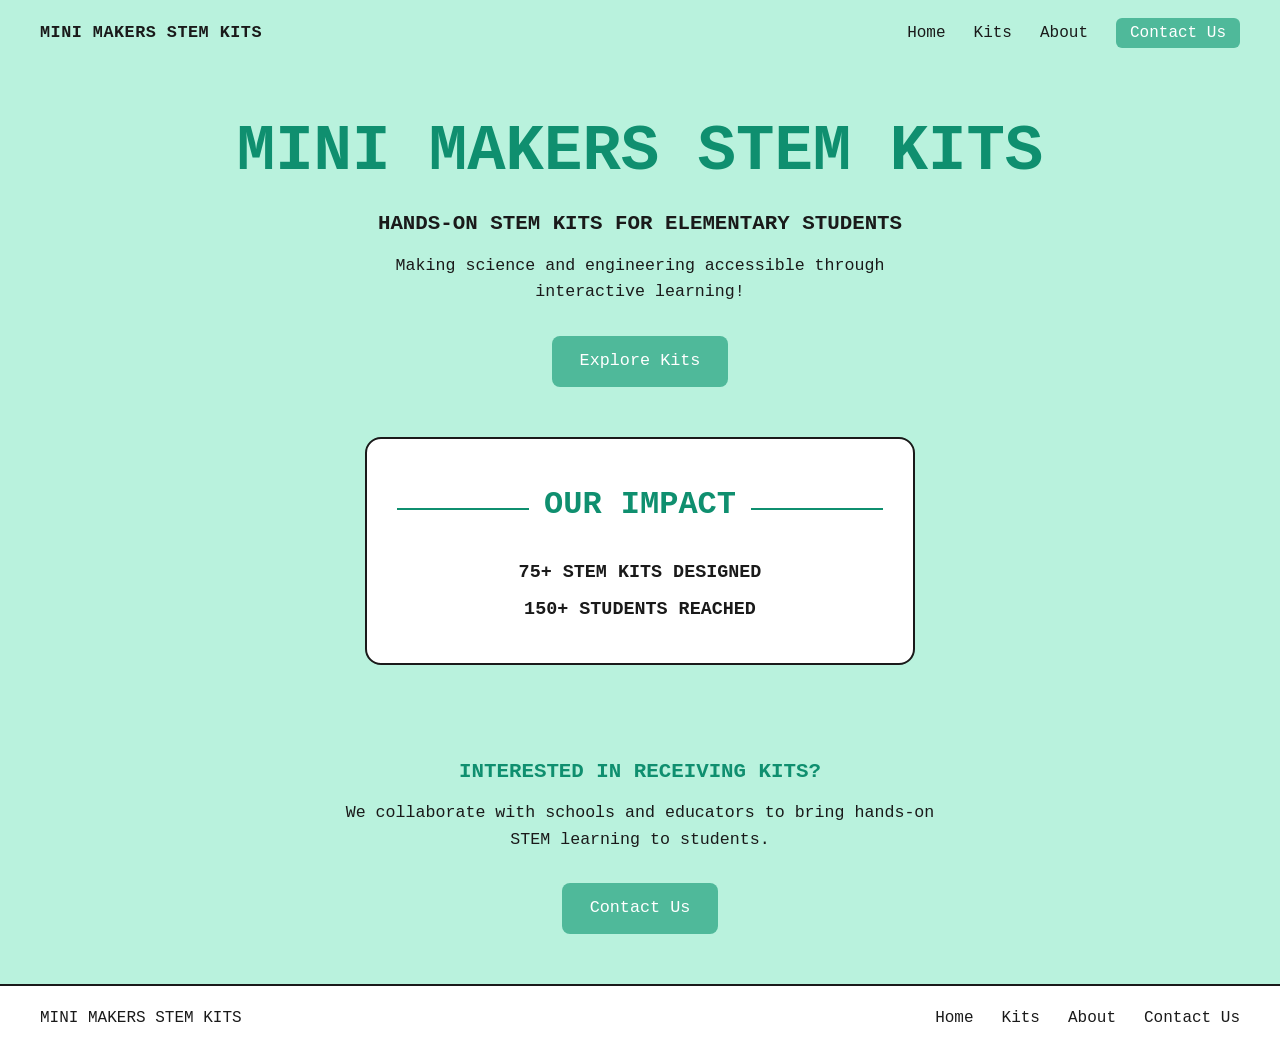
<file: index.html>
<!DOCTYPE html>
<html lang="en">
<head>
  <meta charset="UTF-8" />
  <meta name="viewport" content="width=device-width, initial-scale=1.0" />
  <title>Mini Makers STEM Kits | Hands-On STEM Activities</title>
  <meta name="description" content="Mini Makers STEM Kits provides hands-on STEM activities designed to make science and engineering engaging for students."/>
  <link rel="stylesheet" href="style.css" />
  <meta name="google-site-verification" content="hpRRnMfwGTY9WGd3YHNG4tdzwe20lLCV2aa0u0BW1Y4" />
</head>
<body>

  <!-- ===== NAV BAR ===== -->
  <nav class="navbar">
    <div class="logo">MINI MAKERS STEM KITS</div>
    <ul class="nav-links">
      <li><a href="index.html">Home</a></li>
      <li><a href="kits.html">Kits</a></li>
      <li><a href="about.html">About</a></li>
      <li><a href="contact.html" class="nav-cta">Contact Us</a></li>
    </ul>
  </nav>
  <main>

  <!-- ===== HERO SECTION ===== -->
  <section class="hero">
    <h1>MINI MAKERS STEM KITS</h1>
    <p class="subtitle">HANDS-ON STEM KITS FOR ELEMENTARY STUDENTS</p>
    <p>Making science and engineering accessible through interactive learning!</p>
    <a href="kits.html" class="btn">Explore Kits</a>
  </section>

  <!-- ===== OUR IMPACT CARD ===== -->
  <div class="impact-card">
    <div class="impact-divider">
      <hr />
      <h2>OUR IMPACT</h2>
      <hr />
    </div>
    <p class="stat">75+ STEM KITS DESIGNED</p>
    <p class="stat">150+ STUDENTS REACHED</p>
  </div>

  <!-- ===== CALL TO ACTION ===== -->
  <section class="hero">
    <p class="subtitle" style="color: var(--teal-dark);">INTERESTED IN RECEIVING KITS?</p>
    <p>We collaborate with schools and educators to bring hands-on STEM learning to students.</p>
    <a href="contact.html" class="btn">Contact Us</a>
  </section>

  </main>

  <!-- ===== FOOTER ===== -->
  <footer class="footer">
    <div class="logo">MINI MAKERS STEM KITS</div>
    <ul class="nav-links">
      <li><a href="index.html">Home</a></li>
      <li><a href="kits.html">Kits</a></li>
      <li><a href="about.html">About</a></li>
      <li><a href="contact.html">Contact Us</a></li>
    </ul>
  </footer>

</body>
</html>
</file>
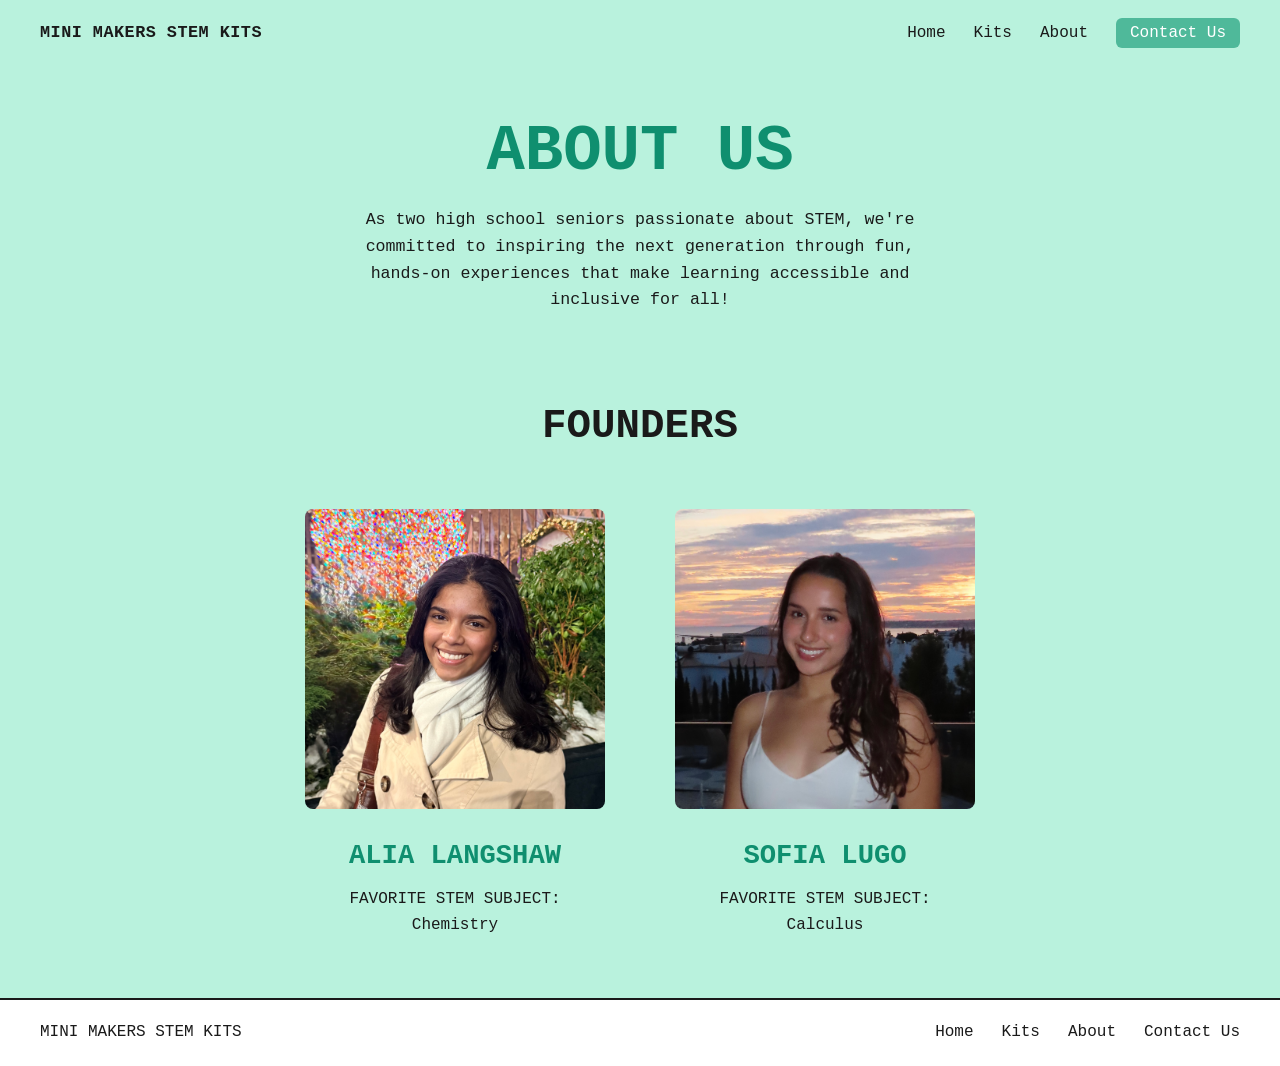
<file: about.html>
<!DOCTYPE html>
<html lang="en">
<head>
  <meta charset="UTF-8" />
  <meta name="viewport" content="width=device-width, initial-scale=1.0" />
  <title>About Us — Mini Makers STEM Kits</title>
  <link rel="stylesheet" href="style.css" />
</head>
<body>

  <nav class="navbar">
    <div class="logo">MINI MAKERS STEM KITS</div>
    <ul class="nav-links">
      <li><a href="index.html">Home</a></li>
      <li><a href="kits.html">Kits</a></li>
      <li><a href="about.html">About</a></li>
      <li><a href="contact.html" class="nav-cta">Contact Us</a></li>
    </ul>
  </nav>

  <main>

  <section class="hero">
    <h1>ABOUT US</h1>
    <p>
      As two high school seniors passionate about STEM, we're committed to
      inspiring the next generation through fun, hands-on experiences that
      make learning accessible and inclusive for all!
    </p>
  </section>

  <section style="text-align: center;">
    <div class="founders1">
    <h2 style="color: var(--text-dark);">FOUNDERS</h2>
    </div>
    <div class="founders">
      <div class="founder">
        <img src="alia.jpeg" alt="Alia Langshaw" />
        <h3>ALIA LANGSHAW</h3>
        <p>FAVORITE STEM SUBJECT:</p>
        <p>Chemistry</p>
      </div>

      <div class="founder">
        <img src="IMG_3417.JPG" alt="Sofia Lugo" />
        <h3>SOFIA LUGO</h3>
        <p>FAVORITE STEM SUBJECT:</p>
        <p>Calculus</p>
      </div>
    </div>
  </section>

  </main>

  <footer class="footer" style="margin-top: 60px;">
    <div class="logo">MINI MAKERS STEM KITS</div>
    <ul class="nav-links">
      <li><a href="index.html">Home</a></li>
      <li><a href="kits.html">Kits</a></li>
      <li><a href="about.html">About</a></li>
      <li><a href="contact.html">Contact Us</a></li>
    </ul>
  </footer>

</body>
</html>
</file>
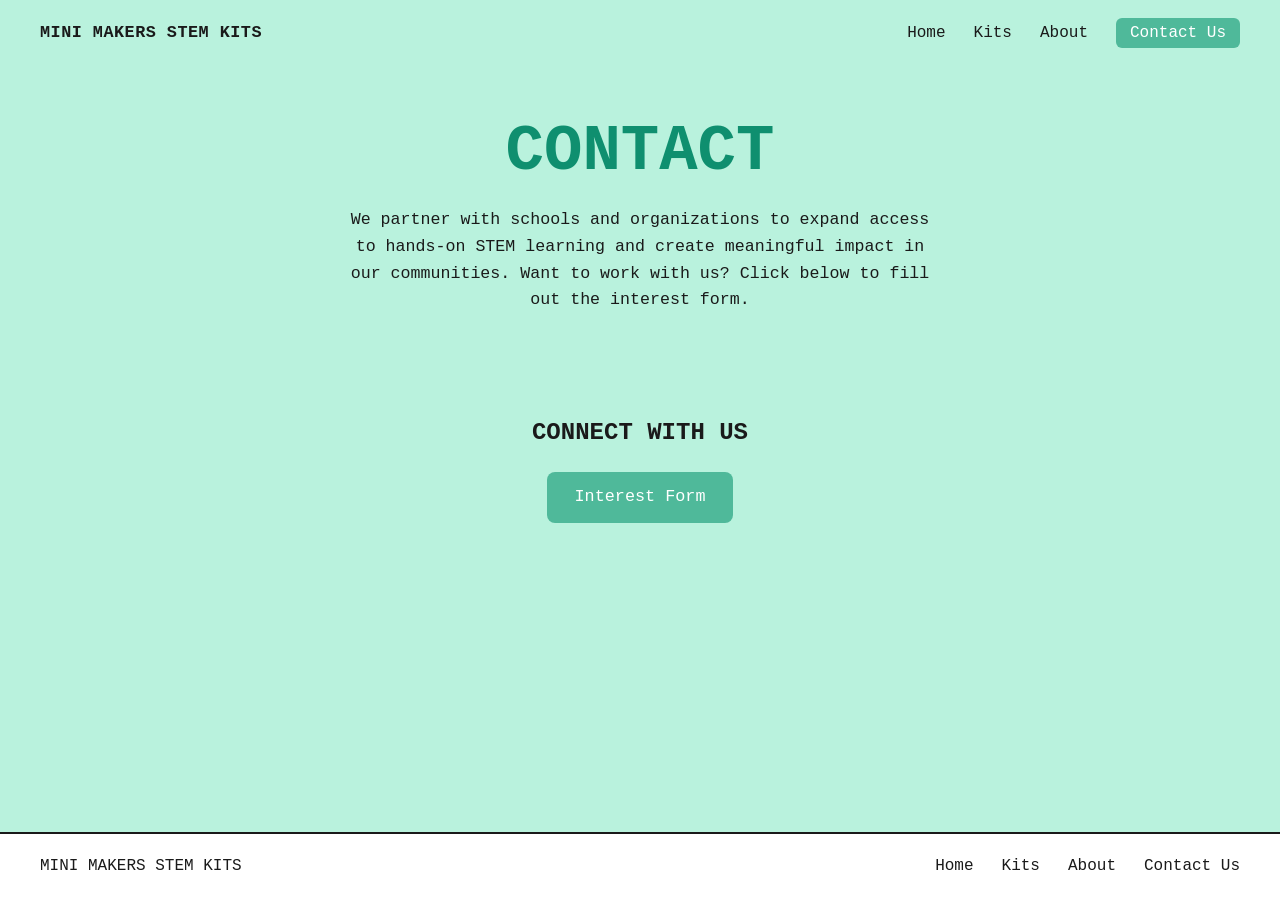
<file: contact.html>
<!DOCTYPE html>
<html lang="en">
<head>
  <meta charset="UTF-8" />
  <meta name="viewport" content="width=device-width, initial-scale=1.0" />
  <title>Contact — Mini Makers STEM Kits</title>
  <link rel="stylesheet" href="style.css" />
</head>
<body>

  <nav class="navbar">
    <div class="logo">MINI MAKERS STEM KITS</div>
    <ul class="nav-links">
      <li><a href="index.html">Home</a></li>
      <li><a href="kits.html">Kits</a></li>
      <li><a href="about.html">About</a></li>
      <li><a href="contact.html" class="nav-cta">Contact Us</a></li>
    </ul>
  </nav>

  <main>

  <section class="hero">
    <h1>CONTACT</h1>
    <p>
      We partner with schools and organizations to expand access to hands-on
      STEM learning and create meaningful impact in our communities.
      Want to work with us? Click below to fill out the interest form.
    </p>

    <h2 style="color: var(--text-dark); margin: 100px 0 20px;">CONNECT WITH US</h2>

    <!-- 
      In real life, this would link to a Google Form,
      Typeform, or similar, e.g.:
      href="https://forms.gle/your-form-id"
    -->
    <a href="https://forms.gle/LDLqvJQBXtjNR1pY8" target="_blank" rel="noopener noreferrer" class="btn">Interest Form</a>
  </section>

  </main>

  <footer class="footer">
    <div class="logo">MINI MAKERS STEM KITS</div>
    <ul class="nav-links">
      <li><a href="index.html">Home</a></li>
      <li><a href="kits.html">Kits</a></li>
      <li><a href="about.html">About</a></li>
      <li><a href="contact.html">Contact Us</a></li>
    </ul>
  </footer>

</body>
</html>
</file>
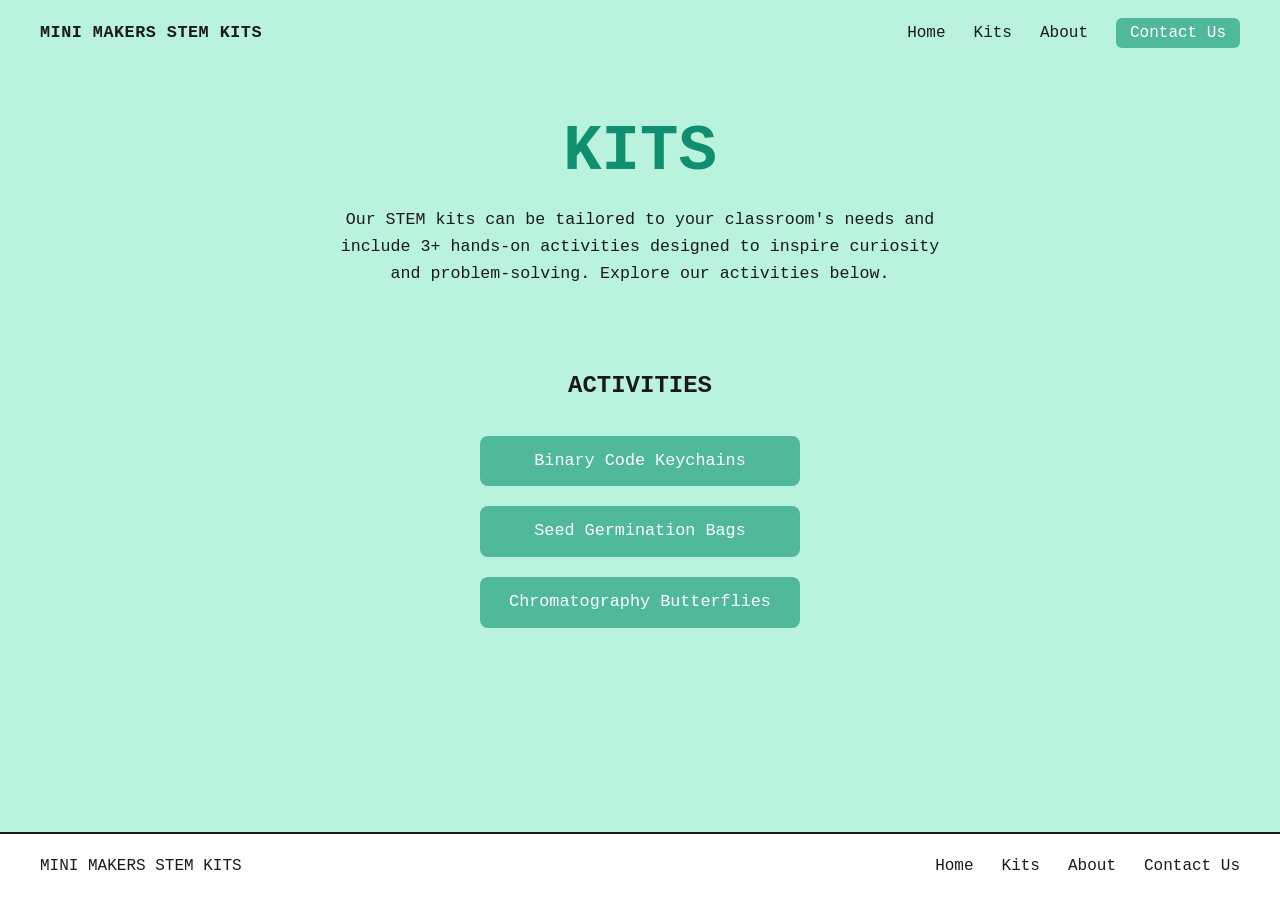
<file: kits.html>
<!DOCTYPE html>
<html lang="en">
<head>
  <meta charset="UTF-8" />
  <meta name="viewport" content="width=device-width, initial-scale=1.0" />
  <title>Kits — Mini Makers STEM Kits</title>
  <link rel="stylesheet" href="style.css" />
</head>
<body>

  <nav class="navbar">
    <div class="logo">MINI MAKERS STEM KITS</div>
    <ul class="nav-links">
      <li><a href="index.html">Home</a></li>
      <li><a href="kits.html">Kits</a></li>
      <li><a href="about.html">About</a></li>
      <li><a href="contact.html" class="nav-cta">Contact Us</a></li>
    </ul>
  </nav>

  <main>

  <section class="hero">
    <h1>KITS</h1>
    <p>
      Our STEM kits can be tailored to your classroom's needs and include
      3+ hands-on activities designed to inspire curiosity and problem-solving.
      Explore our activities below.
    </p>
  </section>

  <section style="text-align: center;">
    <h2 style="color: var(--text-dark); margin-bottom: 10px;">ACTIVITIES</h2>
    <!-- 
      Each of these is just a button-styled link.
      Right now they don't go anywhere real (href="#"),
      but later you could point each one to its own page,
      e.g. href="binary-code-keychains.html"
    -->
    <div class="activity-list">
      <a href="Mini Makers Binary Code Keychains.pdf" target="_blank" rel="noopener noreferrer" download="Mini Makers Binary Code Keychains.pdf" class="btn">Binary Code Keychains</a>
      <a href="Mini Makers Seed Germination Bags.pdf" target="_blank" rel="noopener noreferrer" download="Mini Makers Seed Germination Bags.pdf" class="btn">Seed Germination Bags</a>
      <a href="Mini Makers Chromatography Butterflies.pdf" target="_blank" rel="noopener noreferrer" download="Mini Makers Chromatography Butterflies.pdf" class="btn">Chromatography Butterflies</a>
    </div>
  </section>
  </main>

  <footer class="footer" style="margin-top: 60px;">
    <div class="logo">MINI MAKERS STEM KITS</div>
    <ul class="nav-links">
      <li><a href="index.html">Home</a></li>
      <li><a href="kits.html">Kits</a></li>
      <li><a href="about.html">About</a></li>
      <li><a href="contact.html">Contact Us</a></li>
    </ul>
  </footer>

</body>
</html>
</file>
<file: style.css>
/* ============================================
   1. VARIABLES
   CSS custom properties (variables) let us name
   a color/value once and reuse it everywhere.
   If you want a different green later, you only
   change it in ONE place instead of 20.
   ============================================ */
:root {
  --mint-bg: #b9f2dd;       /* page background */
  --teal-dark: #0f8f6f;     /* headline text */
  --teal-button: #4fb99a;   /* button background */
  --teal-button-hover: #3fa189;
  --text-dark: #1a1a1a;     /* body text, near-black */
  --white: #ffffff;
}

/* ============================================
   2. RESET
   Browsers add their own default spacing to
   <body>, headings, etc. This wipes that out so
   our own spacing rules are the only ones in play.
   ============================================ */
* {
  margin: 0;
  padding: 0;
  box-sizing: border-box; /* padding/border no longer add to an element's width */
}

html {
  height: 100%;
}

body {
  min-height: 100vh;        /* body is always at least the full screen height */
  display: flex;
  flex-direction: column;    /* stack nav, main content, footer vertically */
  font-family: 'Courier New', Courier, monospace; /* the blocky typewriter look in the mockup */
  font-size: 16px;       /* the base size everything else scales from */
  color: var(--text-dark);
  background-color: var(--mint-bg);
  line-height: 1.6;
}

/* Everything between the nav and footer grows to fill leftover space,
   which is what pushes the footer down to the bottom of the screen. */
main {
  flex: 1;
}

/* ============================================
   3. NAV BAR (top of every page)
   ============================================ */
.navbar {
  display: flex;                    /* lays children out in a row */
  justify-content: space-between;   /* logo on the left, links on the right */
  align-items: center;              /* vertically centers everything */
  padding: 20px 40px;
}

.navbar .logo {
  font-weight: bold;
  font-size: 1.05rem;
  letter-spacing: 0.5px;
}

.nav-links {
  display: flex;
  align-items: center;
  gap: 28px;           /* space between each link, no manual margins needed */
  list-style: none;    /* removes the bullet points from the <ul> */
}

.nav-links a {
  text-decoration: none;
  color: var(--text-dark);
  font-size: 1rem;
}

.nav-links a:hover {
  text-decoration: underline;
}

/* the "Contact Us" nav link is styled like a button */
.nav-cta {
  background-color: var(--teal-button);
  color: var(--white) !important;
  padding: 6px 14px;
  border-radius: 6px;
}

/* ============================================
   4. GENERIC BUTTON
   Used for "Explore Kits", "Contact Us", etc.
   ============================================ */
.btn {
  display: inline-block;
  background-color: var(--teal-button);
  color: var(--white);
  text-decoration: none;
  font-family: inherit;
  font-size: 1.05rem;
  padding: 12px 28px;
  border: none;
  border-radius: 8px;
  cursor: pointer;
  transition: background-color 0.2s ease; /* smooth color change on hover */
}

.btn:hover {
  background-color: var(--teal-button-hover);
}

/* ============================================
   5. PAGE HERO (the big title block near the top)
   ============================================ */
.hero {
  text-align: center;
  padding: 50px 20px 50px;
}

.hero h1 {
  /* clamp(MIN, PREFERRED, MAX) — never smaller than 2.25rem,
     never bigger than 4rem, scales with viewport width between. */
  font-size: clamp(2.4rem, 6vw, 4rem);
  color: var(--teal-dark);
  margin-bottom: 20px;
  line-height: 1.1;
}

.hero .subtitle {
  font-size: clamp(1.25rem, 2vw, 1.3rem);
  font-weight: bold;
  margin-bottom: 12px;
}

.hero p {
  font-size: clamp(1rem, 1.3vw, 1.15rem);
  max-width: 600px;
  margin: 0 auto 30px;   /* auto left/right = horizontally centered block */
}

/* ============================================
   6. "OUR IMPACT" CARD (home page)
   ============================================ */
.impact-card {
  background-color: var(--white);
  border: 2px solid var(--text-dark);
  border-radius: 16px;
  max-width: 550px;
  margin: 0 auto 40px;
  padding: 30px;
  text-align: center;
}

.impact-card h2 {
  color: var(--teal-dark);
  font-size: clamp(1.4rem, 3vw, 2rem);
  display: inline-block;
  margin: 10px 0 20px;
}

.impact-divider {
  display: flex;
  align-items: center;
  gap: 15px;
  color: var(--teal-dark);
}

.impact-divider hr {
  flex: 1;                       /* the line grows to fill leftover space */
  border: none;
  border-top: 2px solid var(--teal-dark);
}

.impact-card .stat {
  font-weight: bold;
  font-size: 1.15rem;
  margin: 8px 0px;
}

/* ============================================
   7. ACTIVITY / KIT LIST BUTTONS (Kits page)
   ============================================ */
.activity-list {
  display: flex;
  flex-direction: column;   /* stack them vertically */
  align-items: center;
  gap: 20px;
  margin-top: 30px;
}

.activity-list .btn {
  width: 320px;
  text-align: center;
}


/* ============================================
   8. FOUNDERS GRID (About page)
   ============================================ */
.founders {
  display: flex;
  justify-content: center;
  gap: 70px;
  flex-wrap: wrap;          /* stacks on small screens instead of squishing */
  margin-top: 50px;
}

.founder {
  text-align: center;
}

.founders1 {
  font-size: 1.7rem;
  margin-bottom: 10px
}

.founder img {
  width: 300px;
  height: 300px;
  object-fit: cover;        /* crops the photo to fill the square, no stretching */
  border-radius: 8px;
  margin-bottom: 15px;
}

.founder h3 {
  color: var(--teal-dark);
  font-size: clamp(1.70rem, 2.5vw, 1.5rem);
  margin-bottom: 10px;
}

/* ============================================
   9. FOOTER (bottom of every page)
   ============================================ */
.footer {
  background-color: var(--white);
  border-top: 2px solid var(--text-dark);
  display: flex;
  justify-content: space-between;
  align-items: center;
  padding: 20px 40px;
}

.footer .nav-links a {
  color: var(--text-dark);
}

/* ============================================
   10. RESPONSIVE (small screens / phones)
   A "media query" only applies these rules when
   the screen is 700px wide or less.
   ============================================ */
@media (max-width: 700px) {
  .navbar,
  .footer {
    flex-direction: column;
    gap: 15px;
  }

  .founders {
    gap: 40px;
  }
}
</file>
